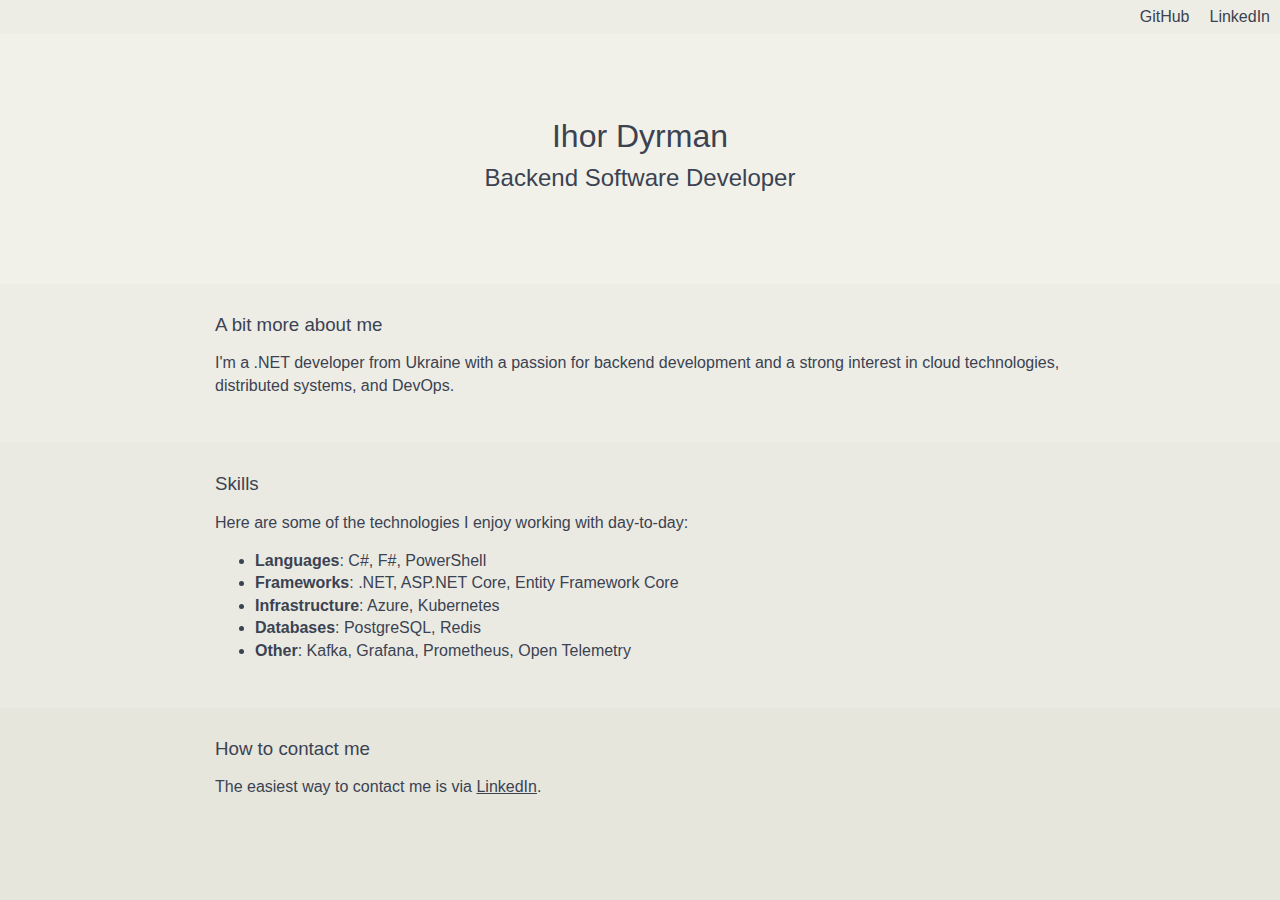
<file: homepage/index.html>
<!DOCTYPE html>
<html lang="en">
<head>
    <meta charset="utf-8"/>
    <meta http-equiv="Content-Type" content="text/html; charset=utf-8">
    <meta name="viewport" content="width=device-width, initial-scale=1">
    <title>Ihor Dyrman - .NET Backend Developer</title>
    <link href="app.css" type="text/css" rel="stylesheet"/>
    <link rel="shortcut icon" href="favicon.ico"/>
</head>

<body>
<nav class="navbar">
    <span class="spacer"></span>
    <a href="https://github.com/ihordyrman/" Target="_blank" title="GitHub">
        GitHub
    </a>

    <a href="https://www.linkedin.com/in/dyrman/" Target="_blank" title="LinkedIn">
        LinkedIn
    </a>
</nav>

<div>
    <div class="header-info">
        <h1>Ihor Dyrman</h1>
        <h2>Backend Software Developer</h2>
    </div>
    <div class="more-info">
        <div class="content-wrapper">
            <h3>A bit more about me</h3>
            <p>I'm a .NET developer from Ukraine with a passion for backend development and a strong interest in cloud
                technologies, distributed systems, and DevOps.</p>
        </div>
    </div>
    <div class="skills">
        <div class="content-wrapper">
            <h3>Skills</h3>
            <p>Here are some of the technologies I enjoy working with day-to-day:</p>
            <ul>
                <li><b>Languages</b>: C#, F#, PowerShell</li>
                <li><b>Frameworks</b>: .NET, ASP.NET Core, Entity Framework Core</li>
                <li><b>Infrastructure</b>: Azure, Kubernetes</li>
                <li><b>Databases</b>: PostgreSQL, Redis</li>
                <li><b>Other</b>: Kafka, Grafana, Prometheus, Open Telemetry</li>
            </ul>
        </div>
    </div>
    <div class="contact">
        <div class="content-wrapper">
            <h3>How to contact me</h3>
            <p>
                The easiest way to contact me is via
                <a href="https://www.linkedin.com/in/dyrman/" target="_blank">LinkedIn</a>.
            </p>
        </div>
    </div>
</div>

</body>
</html>
</file>
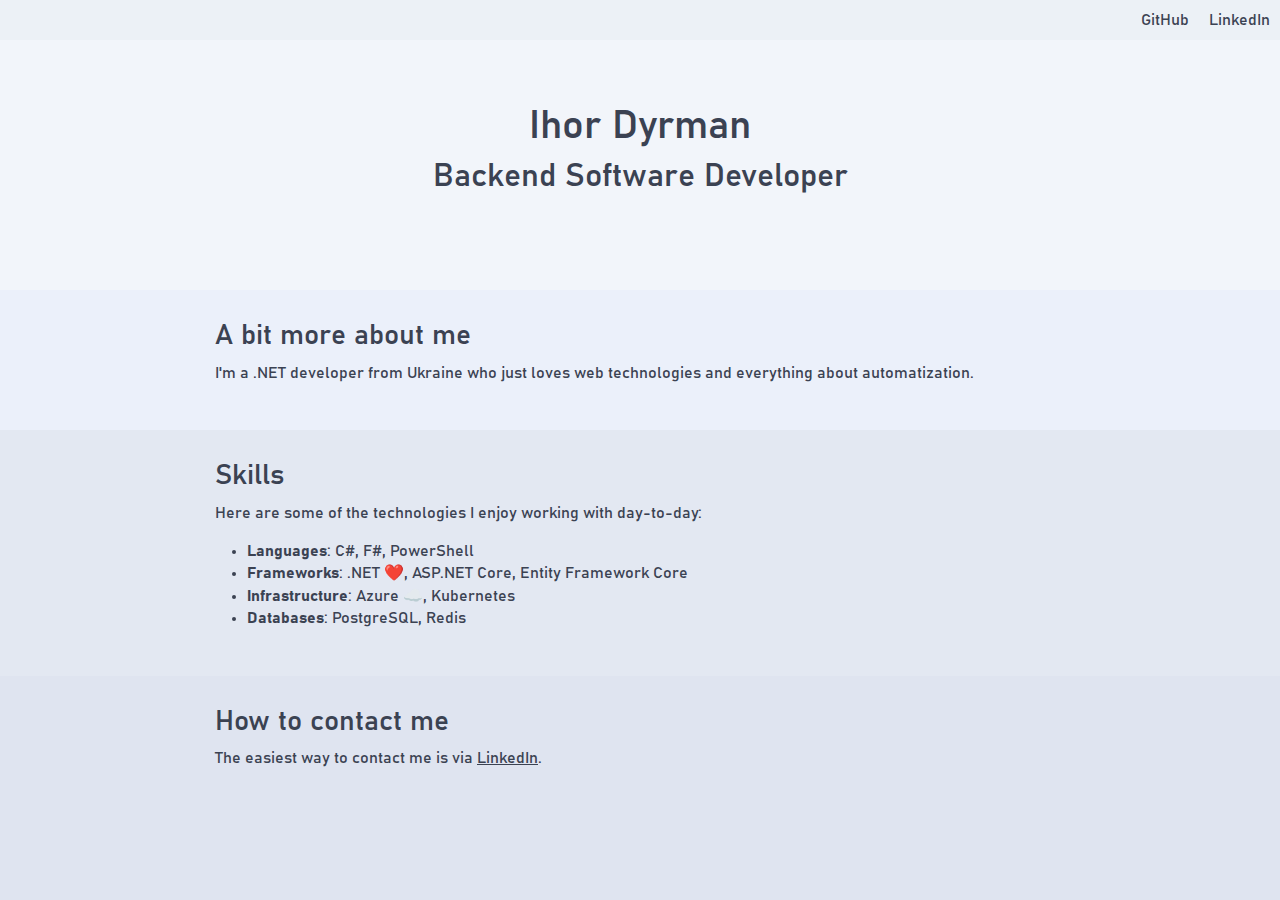
<file: HtmlGenerator/Files/index.html>
<!DOCTYPE html>
<html lang="en">
<head>
    <meta charset="utf-8"/>
    <meta content="text/html; charset=utf-8" http-equiv="Content-Type">
    <meta content="width=device-width, initial-scale=1" name="viewport">
    <title>Ihor Dyrman - .NET Backend Developer</title>
    <link href="styles.css" rel="stylesheet" type="text/css"/>
    <link href="favicon.ico" rel="shortcut icon"/>
</head>

<body>
<nav class="navbar">
    <span class="spacer"></span>
    <a Target="_blank" href="https://github.com/ihordyrman/" title="GitHub">
        GitHub
    </a>

    <a Target="_blank" href="https://www.linkedin.com/in/dyrman/" title="LinkedIn">
        LinkedIn
    </a>
</nav>


<div>
    <div class="header-info">
        <h1>Ihor Dyrman</h1>
        <h2>Backend Software Developer</h2>
        <br/>
    </div>
    <div class="more-info">
        <div class="content-wrapper">
            <h3>A bit more about me</h3>
            <p>I'm a .NET developer from Ukraine who just loves web technologies and everything about
                automatization.</p>
        </div>
    </div>
    <div class="skills">
        <div class="content-wrapper">
            <h3>Skills</h3>
            <p>Here are some of the technologies I enjoy working with day-to-day:</p>
            <ul>
                <li><b>Languages</b>: C#, F#, PowerShell</li>
                <li><b>Frameworks</b>: .NET ❤️, ASP.NET Core, Entity Framework Core</li>
                <li><b>Infrastructure</b>: Azure ☁️, Kubernetes</li>
                <li><b>Databases</b>: PostgreSQL, Redis</li>
            </ul>
        </div>
    </div>
    <div class="contact">
        <div class="content-wrapper">
            <h3>How to contact me</h3>
            <p>
                The easiest way to contact me is via
                <a href="https://www.linkedin.com/in/dyrman/" target="_blank">LinkedIn</a>.
            </p>
        </div>
    </div>
</div>

</body>
</html>
</file>
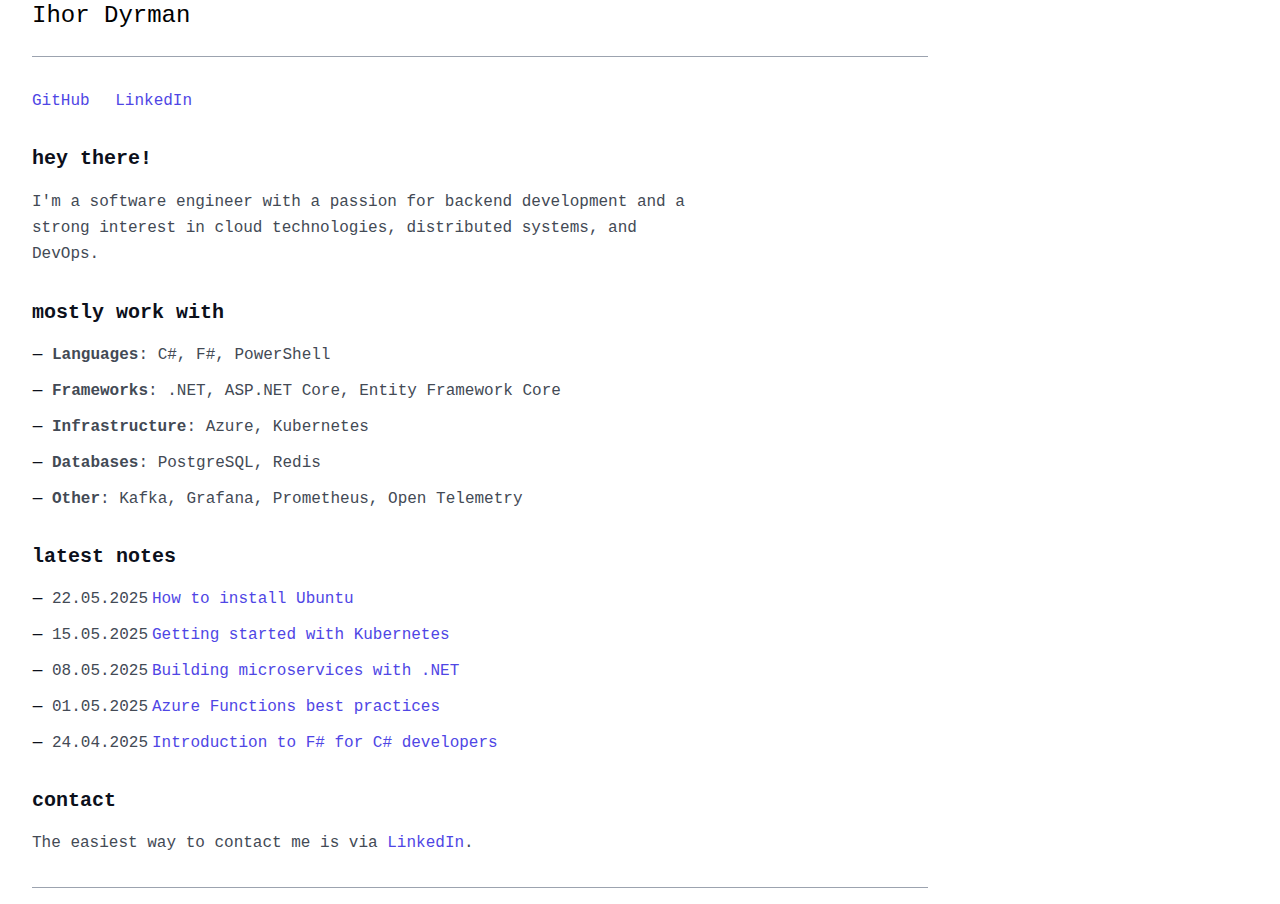
<file: Notes/Files/index.html>
<!DOCTYPE html>
<html lang="en">
<head>
    <meta charset="utf-8"/>
    <meta http-equiv="Content-Type" content="text/html; charset=utf-8">
    <meta name="viewport" content="width=device-width, initial-scale=1">
    <title>Ihor's homepage</title>
    <link href="styles.css" type="text/css" rel="stylesheet"/>
    <link rel="shortcut icon" href="favicon.ico"/>
</head>

<body>
<div class="w-full min-h-screen bg-white px-8 py-8 font-mono">
    <div class="max-w-4xl">
        <header class="mb-8 border-b border-gray pb-4">
            <h1 class="text-black text-2xl mb-2">Ihor Dyrman</h1>
        </header>

        <main>
            <nav class="mb-8">
                <a href="https://github.com/ihordyrman/" target="_blank" rel="noopener noreferrer"
                   class="mr-4">GitHub</a>
                <a href="https://www.linkedin.com/in/dyrman/" target="_blank" rel="noopener noreferrer"
                   class="mr-4">LinkedIn</a>
            </nav>

            <section class="mb-8 max-w-2xl">
                <h2 class="text-xl mb-4 font-bold">hey there!</h2>
                <p class="mb-8 text-gray leading-relaxed">
                    I'm a software engineer with a passion for backend development and a strong interest in cloud technologies, distributed
                    systems, and DevOps.
                </p>
            </section>
            
            <section class="mb-8 max-w-2xl">
                <h2 class="text-xl mb-4 font-bold">mostly work with</h2>
                <ul class="pl-5">
                    <li class="mb-3 min-w-0 before:absolute before:-ml-5 before:text-gray relative">
                        <div class="flex flex-wrap items-baseline gap-1 text-gray">
                            <span><b>Languages</b>: C#, F#, PowerShell</span>
                        </div>
                    </li>
                    <li class="mb-3 min-w-0 before:absolute before:-ml-5 before:text-gray relative">
                        <div class="flex flex-wrap items-baseline gap-1 text-gray">
                            <span><b>Frameworks</b>: .NET, ASP.NET Core, Entity Framework Core</span>
                        </div>
                    </li>
                    <li class="mb-3 min-w-0 before:absolute before:-ml-5 before:text-gray relative">
                        <div class="flex flex-wrap items-baseline gap-1 text-gray">
                            <span><b>Infrastructure</b>: Azure, Kubernetes</span>
                        </div>
                    </li>
                    <li class="mb-3 min-w-0 before:absolute before:-ml-5 before:text-gray relative">
                        <div class="flex flex-wrap items-baseline gap-1 text-gray">
                            <span><b>Databases</b>: PostgreSQL, Redis</span>
                        </div>
                    </li>
                    <li class="mb-3 min-w-0 before:absolute before:-ml-5 before:text-gray relative">
                        <div class="flex flex-wrap items-baseline gap-1 text-gray">
                            <span><b>Other</b>: Kafka, Grafana, Prometheus, Open Telemetry</span>
                        </div>
                    </li>
                </ul>
            </section>

            <section class="mb-8 max-w-2xl">
                <h2 class="text-xl mb-4 font-bold">latest notes</h2>
                <ul class="pl-5">
                    <li class="mb-3 min-w-0 before:absolute before:-ml-5 before:text-gray relative">
                        <div class="flex flex-wrap items-baseline gap-1">
                            <span class="text-gray">22.05.2025</span>
                            <a href="#" class="text-indigo">How to install Ubuntu</a>
                        </div>
                    </li>
                    <li class="mb-3 min-w-0 before:absolute before:-ml-5 before:text-gray relative">
                        <div class="flex flex-wrap items-baseline gap-1">
                            <span class="text-gray">15.05.2025</span>
                            <a href="#" class="text-indigo">Getting started with Kubernetes</a>
                        </div>
                    </li>
                    <li class="mb-3 min-w-0 before:absolute before:-ml-5 before:text-gray relative">
                        <div class="flex flex-wrap items-baseline gap-1">
                            <span class="text-gray">08.05.2025</span>
                            <a href="#" class="text-indigo">Building microservices with .NET</a>
                        </div>
                    </li>
                    <li class="mb-3 min-w-0 before:absolute before:-ml-5 before:text-gray relative">
                        <div class="flex flex-wrap items-baseline gap-1">
                            <span class="text-gray">01.05.2025</span>
                            <a href="#" class="text-indigo">Azure Functions best practices</a>
                        </div>
                    </li>
                    <li class="mb-3 min-w-0 before:absolute before:-ml-5 before:text-gray relative">
                        <div class="flex flex-wrap items-baseline gap-1">
                            <span class="text-gray">24.04.2025</span>
                            <a href="#" class="text-indigo">Introduction to F# for C# developers</a>
                        </div>
                    </li>
                </ul>
            </section>

            <section id="contact" class="mt-8">
                <h2 class="text-xl mb-4 font-bold">contact</h2>
                <p class="text-gray">
                    The easiest way to contact me is via
                    <a href="https://www.linkedin.com/in/dyrman/" target="_blank">LinkedIn</a>.
                </p>
            </section>
        </main>

        <footer class="mt-8 pt-4 border-t border-gray">
            <!-- Footer content epmpy for now -->
        </footer>
    </div>
</div>
</body>
</html>
</file>
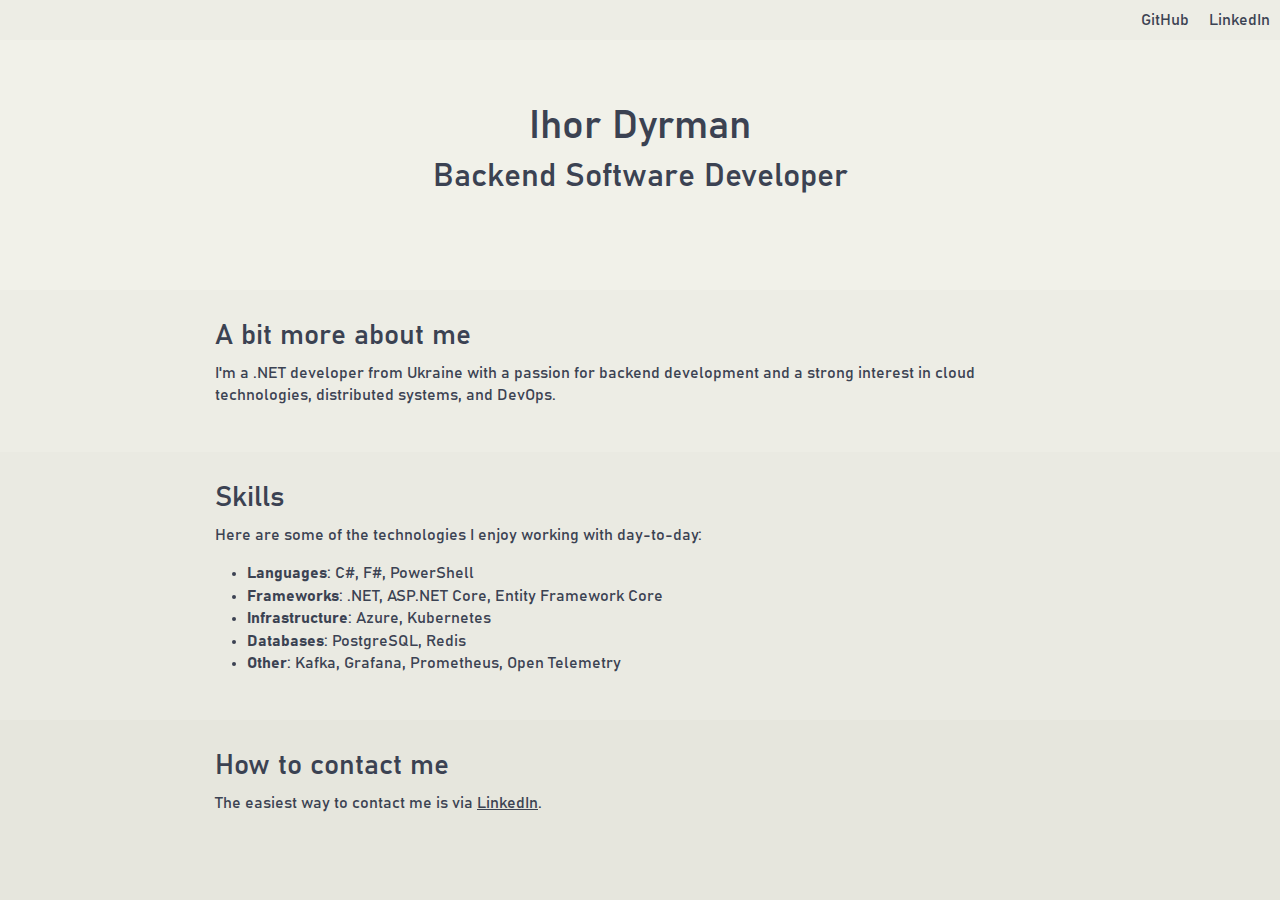
<file: NotesGenerator/Files/index.html>
<!DOCTYPE html>
<html lang="en">
<head>
    <meta charset="utf-8"/>
    <meta content="text/html; charset=utf-8" http-equiv="Content-Type">
    <meta content="width=device-width, initial-scale=1" name="viewport">
    <title>Ihor Dyrman - .NET Backend Developer</title>
    <link href="styles.css" rel="stylesheet" type="text/css"/>
    <link href="favicon.ico" rel="shortcut icon"/>
</head>

<body>
<nav class="navbar">
    <span class="spacer"></span>
    <a Target="_blank" href="https://github.com/ihordyrman/" title="GitHub">
        GitHub
    </a>

    <a Target="_blank" href="https://www.linkedin.com/in/dyrman/" title="LinkedIn">
        LinkedIn
    </a>
</nav>

<div>
    <div class="header-info">
        <h1>Ihor Dyrman</h1>
        <h2>Backend Software Developer</h2>
        <br/>
    </div>
    <div class="more-info">
        <div class="content-wrapper">
            <h3>A bit more about me</h3>
            <p>I'm a .NET developer from Ukraine with a passion for backend development and a strong interest in cloud
                technologies, distributed systems, and DevOps.</p>
        </div>
    </div>
    <div class="skills">
        <div class="content-wrapper">
            <h3>Skills</h3>
            <p>Here are some of the technologies I enjoy working with day-to-day:</p>
            <ul>
                <li><b>Languages</b>: C#, F#, PowerShell</li>
                <li><b>Frameworks</b>: .NET, ASP.NET Core, Entity Framework Core</li>
                <li><b>Infrastructure</b>: Azure, Kubernetes</li>
                <li><b>Databases</b>: PostgreSQL, Redis</li>
                <li><b>Other</b>: Kafka, Grafana, Prometheus, Open Telemetry</li>
            </ul>
        </div>
    </div>
    <div class="contact">
        <div class="content-wrapper">
            <h3>How to contact me</h3>
            <p>
                The easiest way to contact me is via
                <a href="https://www.linkedin.com/in/dyrman/" target="_blank">LinkedIn</a>.
            </p>
        </div>
    </div>
</div>

</body>
</html>
</file>
<file: homepage/app.css>
﻿:root {
    --dark-text: #3B4252;
    --grey-text: #707b8f;
    --0: #F1F1E9;
    --1: #EDEDE5;
    --2: #EAEAE2;
    --3: #E6E6DD;
}

html,
body {
    height: 100%;
    background-color: var(--3);
}

body {
    margin: 0;
    font-family: "Sitka Text", Calibri, sans-serif;
}

.h1, h1 {
    font-size: calc(1.375rem + 1.5vw);
}

.h2, h2 {
    font-size: calc(1.325rem + .9vw);
}

.h3, h3 {
    font-size: calc(1.3rem + .6vw);
}

h1 {
    display: block;
    font-size: 2em;
    margin-block-start: 0.67em;
    margin-block-end: 0.67em;
    margin-inline-start: 0;
    margin-inline-end: 0;
    font-weight: bold;
    unicode-bidi: isolate;
}

h2 {
    display: block;
    font-size: 1.5em;
    margin-block-start: 0.83em;
    margin-block-end: 0.83em;
    margin-inline-start: 0;
    margin-inline-end: 0;
    font-weight: bold;
    unicode-bidi: isolate;
}

h3 {
    display: block;
    font-size: 1.17em;
    margin-block-start: 1em;
    margin-block-end: 1em;
    margin-inline-start: 0;
    margin-inline-end: 0;
    font-weight: bold;
    unicode-bidi: isolate;
}

.h1, .h2, .h3, .h4, .h5, .h6, h1, h2, h3, h4, h5, h6 {
    margin-top: 0;
    margin-bottom: .5rem;
    font-weight: 500;
    line-height: 1.2;
}

::-webkit-scrollbar {
    width: 10px;
}

::-webkit-scrollbar-track {
    background: var(--0);
}

::-webkit-scrollbar-thumb {
    background: var(--3);
}

.content-wrapper {
    line-height: 1.4;
    margin: 0 auto;
    max-width: 900px;
    padding: 30px 25px;
}

.header-info {
    align-items: center;
    display: flex;
    flex-direction: column;
    justify-content: center;
    min-height: 250px;
    padding: 0 20px;
    position: relative;
    font-weight: bold;
    text-align: center;
    color: var(--dark-text);
    background-color: var(--0);
}

.more-info {
    background-color: var(--1);
    color: var(--dark-text);
}

.skills {
    background-color: var(--2);
    color: var(--dark-text);
}

.contact {
    color: var(--dark-text);
    background-color: var(--3);
}

a:link {
    color: var(--dark-text);
    text-decoration: underline;
}

a:visited {
    color: var(--dark-text);
}

button,
a {
    text-decoration: none;
    color: var(--dark-text);
}

.spacer {
    flex: 1 1 auto;
}

.navbar {
    position: static;
    display: flex;
    flex-wrap: wrap;
    align-items: center;
    justify-content: space-between;
    padding-top: .5rem;
    padding-bottom: .5rem;
    background-color: var(--1);
}

.navbar a {
    color: var(--dark-text);
    text-decoration: none;
    padding-left: 10px;
    padding-right: 10px;
}

a:hover {
    color: var(--grey-text);
    transition: color 0.3s;
}

*, ::after, ::before {
    box-sizing: border-box;
}

:host, :root {
    --rem: 16;
}

*, ::after, ::before {
    box-sizing: border-box;
}

*, ::after, ::before {
    box-sizing: border-box;
}
</file>
<file: Notes/Files/styles.css>
﻿:root {
    --light-gray: rgb(156 163 175);
    --black: rgb(0 0 0);
    --gray: rgb(67, 74, 85);
    --indigo: rgb(79 70 229);
    --purple: rgb(55 48 163);
    --light-purple: rgba(178, 175, 250, 0.56);
    --primary: rgb(12, 16, 27);
    --light: rgb(230, 231, 235);
    --white: rgb(255 255 255);
}

* {
    box-sizing: border-box;
    border: 0 solid var(--light);
}

body {
    font-family: ui-monospace, SFMono-Regular, Menlo, Monaco, Consolas, "Liberation Mono", "Courier New", monospace;
    color: var(--primary);
    margin: 0;
    line-height: 1.5;
}

::selection {
    color: var(--white);
    background-color: var(--light-purple);
}

h1, h2, h3, h4, h5, h6 {
    font-size: inherit;
    font-weight: inherit;
}

a {
    color: var(--indigo);
    text-decoration: inherit;
}

a:hover {
    color: var(--purple);
}

a:visited {
    color: var(--purple);
}

ul {
    list-style-type: "— ";
}

.bg-white {
    background-color: var(--white);
}

.px-8 {
    padding-left: 2rem;
    padding-right: 2rem;
}

.py-4 {
    padding-top: 1rem;
    padding-bottom: 1rem;
}

blockquote, dd, dl, figure, h1, h2, h3, h4, h5, h6, hr, p, pre {
    margin: 0;
}

.font-mono {
    font-family: ui-monospace, SFMono-Regular, Menlo, Monaco, Consolas, "Liberation Mono", "Courier New", monospace;
}

.max-w-4xl {
    max-width: 56rem;
}

.max-w-2xl {
    max-width: 42rem;
}

.w-full {
    width: 100%;
}

.min-h-screen {
    min-height: 100vh;
}

.mb-8 {
    margin-bottom: 2rem;
}

.mb-4 {
    margin-bottom: 1rem;
}

.mb-3 {
    margin-bottom: 0.75rem;
}

.mb-2 {
    margin-bottom: 0.5rem;
}

.mr-4 {
    margin-right: 1rem;
}

.mt-8 {
    margin-top: 2rem;
}

.text-2xl {
    font-size: 1.5rem;
    line-height: 2rem;
}

.text-xl {
    font-size: 1.25rem;
    line-height: 1.75rem;
}

.font-bold {
    font-weight: 700;
}

.border-b {
    border-bottom-width: 1px;
}

.border-t {
    border-top-width: 1px;
}

.border-gray {
    border-color: var(--light-gray);
}

.pb-4 {
    padding-bottom: 1rem;
}

.pt-4 {
    padding-top: 1rem;
}

.text-black {
    color: var(--black);
}

.text-gray {
    color: var(--gray);
}

.text-indigo {
    color: var(--indigo);
}

.text-purple {
    color: var(--purple);
}

.leading-relaxed {
    line-height: 1.625;
}

.pl-5 {
    padding-left: 1.25rem;
}

.before\:absolute:before {
    position: absolute;
}

.before\:-ml-5:before {
    margin-left: -1.25rem;
}

.flex {
    display: flex;
}

.flex-wrap {
    flex-wrap: wrap;
}

.items-baseline {
    align-items: baseline;
}

.gap-1 {
    gap: 0.25rem;
}

.min-w-0 {
    min-width: 0;
}
</file>
<file: HtmlGenerator/Files/styles.css>
﻿@import 'bootstrap.min.css';

html,
body {
    height: 100%;
    background-color: #DFE4F0;
}

@font-face {
    font-family: Bahnschrift;
    src: url('Bahnschrift.ttf') format('truetype');
}

body {
    margin: 0;
    font-family: Bahnschrift, Verdana, sans-serif;
}

::-webkit-scrollbar {
    width: 10px;
}

::-webkit-scrollbar-track {
    background: #ECF1F6;
}

::-webkit-scrollbar-thumb {
    background: #FFF9E6;
}

.content-wrapper {
    line-height: 1.4;
    margin: 0 auto;
    max-width: 900px;
    padding: 30px 25px;
}

.header-info {
    align-items: center;
    display: flex;
    flex-direction: column;
    justify-content: center;
    min-height: 250px;
    padding: 0 20px;
    position: relative;
    font-weight: bold;
    text-align: center;
    color: #3B4252;
    background-color: #F2F5FA;
}

.more-info {
    background-color: #EBF0FA;
    color: #3B4252;
}

.skills {
    background-color: #E3E8F2;
    color: #3B4252;
}

.contact {
    color: #3B4252;
    background-color: #DFE4F0;
}

a:link {
    color: #3B4252;
    text-decoration: underline;
}

a:hover {
    color: #576A9D;
}

a:visited {
    color: #81A1C1;
}

button,
a {
    text-decoration: none;
    color: #E4EAF5;
}

.spacer {
    flex: 1 1 auto;
}

.navbar {
    background-color: #ECF1F6;
    position: static;
}

.navbar a {
    color: #3B4252;
    text-decoration: none;
    padding-left: 10px;
}

.navbar a:hover {
    color: #576A9D;
}

.navbar a {
    padding-right: 10px;
}
</file>
<file: NotesGenerator/Files/styles.css>
﻿@import 'bootstrap.min.css';

:root {
    --code: #EFEFE9;
    --dark-text: #3B4252;
    --grey-text: #707b8f;
    --0: #F1F1E9;
    --1: #EDEDE5;
    --2: #EAEAE2;
    --3: #E6E6DD;
}

html,
body {
    height: 100%;
    background-color: var(--3);
}

@font-face {
    font-family: Bahnschrift;
    src: url('Bahnschrift.ttf') format('truetype');
}

body {
    margin: 0;
    font-family: Bahnschrift, Verdana, sans-serif;
}

::-webkit-scrollbar {
    width: 10px;
}

::-webkit-scrollbar-track {
    background: var(--0);
}

::-webkit-scrollbar-thumb {
    background: var(--3);
}

.content-wrapper {
    line-height: 1.4;
    margin: 0 auto;
    max-width: 900px;
    padding: 30px 25px;
}

.header-info {
    align-items: center;
    display: flex;
    flex-direction: column;
    justify-content: center;
    min-height: 250px;
    padding: 0 20px;
    position: relative;
    font-weight: bold;
    text-align: center;
    color: var(--dark-text);
    background-color: var(--0);
}

.more-info {
    background-color: var(--1);
    color: var(--dark-text);
}

.skills {
    background-color: var(--2);
    color: var(--dark-text);
}

.contact {
    color: var(--dark-text);
    background-color: var(--3);
}

a:link {
    color: var(--dark-text);
    text-decoration: underline;
}

a:visited {
    color: var(--dark-text);
}

button,
a {
    text-decoration: none;
    color: var(--dark-text);
}

.spacer {
    flex: 1 1 auto;
}

.navbar {
    background-color: var(--1);
    position: static;
}

.navbar a {
    color: var(--dark-text);
    text-decoration: none;
    padding-left: 10px;
}

a:hover {
    color: var(--grey-text);
    transition: color 0.3s;
}

.navbar a {
    padding-right: 10px;
}

pre {
    background-color: #f4f4f4;
    border: 1px solid #ddd;
    border-left: 3px solid #f36d33;
    color: #666;
    page-break-inside: avoid;
    font-family: monospace;
    font-size: 15px;
    line-height: 1.6;
    margin-bottom: 1.6em;
    max-width: 100%;
    overflow: auto;
    padding: 1em 1.5em;
    display: block;
    word-wrap: break-word;
    border-radius: 0 4px 4px 0;
    box-shadow: 0 1px 1px rgba(0, 0, 0, 0.05);
}

pre {
    background-color: var(--code);
    border-left: 3px solid var(--dark-text);
}

code {
    border-radius: 3px;
    color: var(--dark-text);
    font-family: monospace;
    padding: 0.2em 0.4em;
}
</file>
